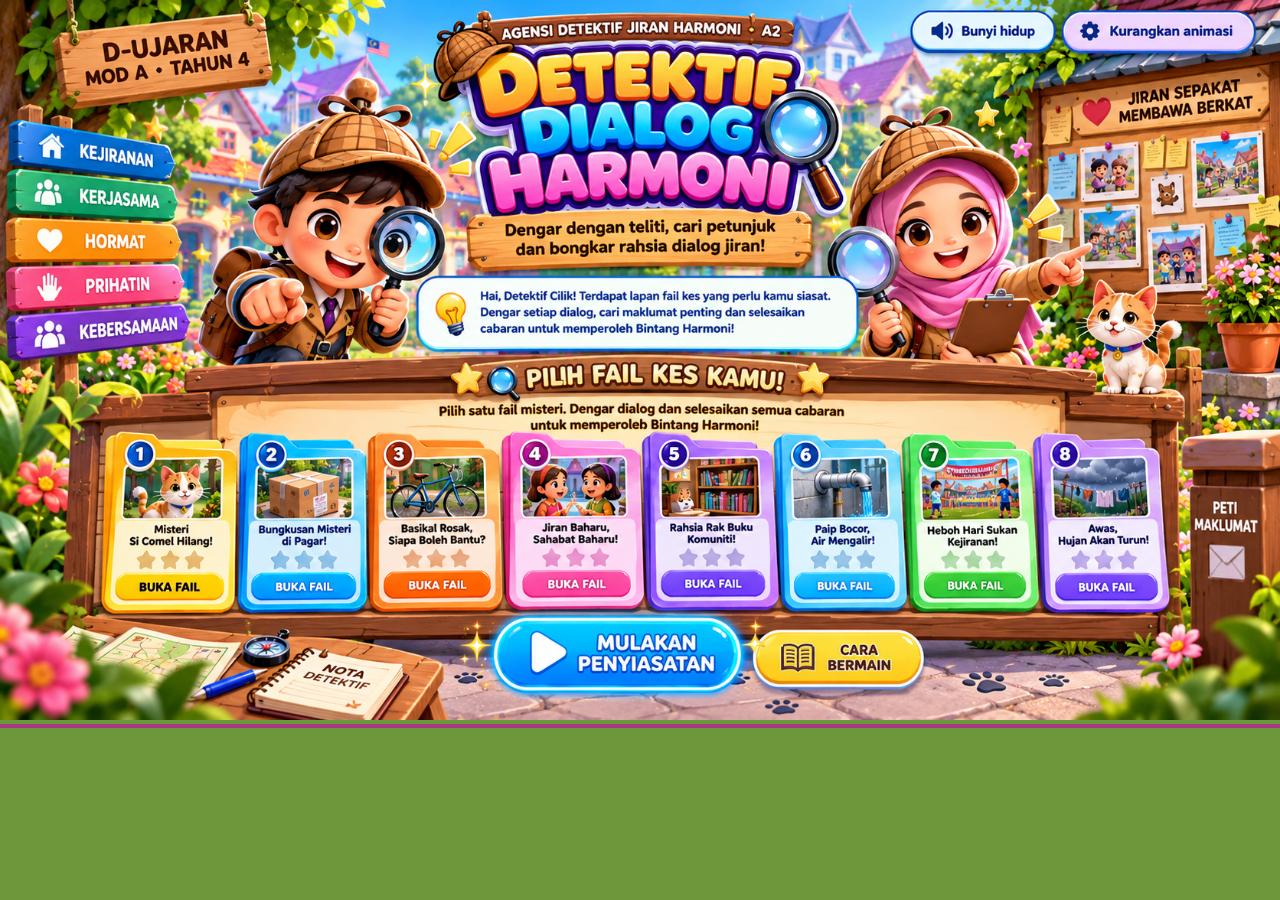
<file: a2/index.html>
<!doctype html>
<html lang="ms"><head><meta charset="utf-8"><meta name="viewport" content="width=device-width,initial-scale=1"><meta name="theme-color" content="#1557B0"><title>A2 — Detektif Dialog Harmoni | D-UJARAN</title><link rel="stylesheet" href="style.css?v=unit-worlds-1"><script defer src="data.js?v=unit-worlds-1"></script><script defer src="app.js?v=unit-worlds-1"></script></head>
<body><header class="topbar"><a class="brand" href="../index.html">D-UJARAN <span>MOD A · TAHUN 4</span></a><nav aria-label="Kawalan permainan"><button id="board-nav">▦ Fail kes</button><button id="mute" aria-pressed="false">🔊 Bunyi hidup</button><button id="motion" aria-pressed="false">✦ Kurangkan animasi</button><button id="teacher">⚙ Panel guru</button></nav></header><main id="app" tabindex="-1"></main><footer>BAHASA MELAYU TAHUN 4 · SP 1.1.2 · Jiran Sepakat Membawa Berkat</footer>
<dialog id="help"><h2>Cara menjadi detektif</h2><ol><li>Pilih mana-mana satu daripada lapan fail kes.</li><li>Dengar dialog. Buka teks jika kamu memerlukannya.</li><li>Jawab tiga soalan, pilih satu bukti dan bongkar maksud ujaran.</li><li>Jawapan pertama yang betul mendapat 20 markah. Jawapan dikunci selepas dipilih.</li><li>Semak penerangan dan ulang kaji tanpa mengubah markah asal.</li></ol><p>80–100: ★★★ · 60: ★★ · 20–40: ★ · 0: tiada bintang.</p><button class="primary close-dialog">Saya sudah bersedia!</button></dialog>
<dialog id="teacher-dialog"><h2>Studio audio guru</h2><p>Rakaman guru ialah sumber utama. Gunakan dua suara Bahasa Melayu Malaysia mengikut watak. Fail dimuat naik disimpan dalam pelayar ini sahaja, bukan dihantar ke pelayan.</p><div id="audio-fields"></div><p id="teacher-status" role="status"></p><h3>Gambar permainan</h3><p>Gambar utama dan gambar kecil fail menggunakan imej yang dibekalkan pengguna. Tiga gambar bukti berasingan bagi setiap unit masih boleh ditambah mengikut panduan aset.</p><a href="PANDUAN.md" target="_blank" rel="noopener">Buka panduan aset dan audio ↗</a><hr><button id="reset" class="danger">Padam kemajuan murid pada peranti ini</button><button class="primary close-dialog">Selesai</button></dialog>
<div id="toast" role="status" aria-live="polite"></div><audio id="dialog-audio" preload="none"></audio></body></html>
</file>
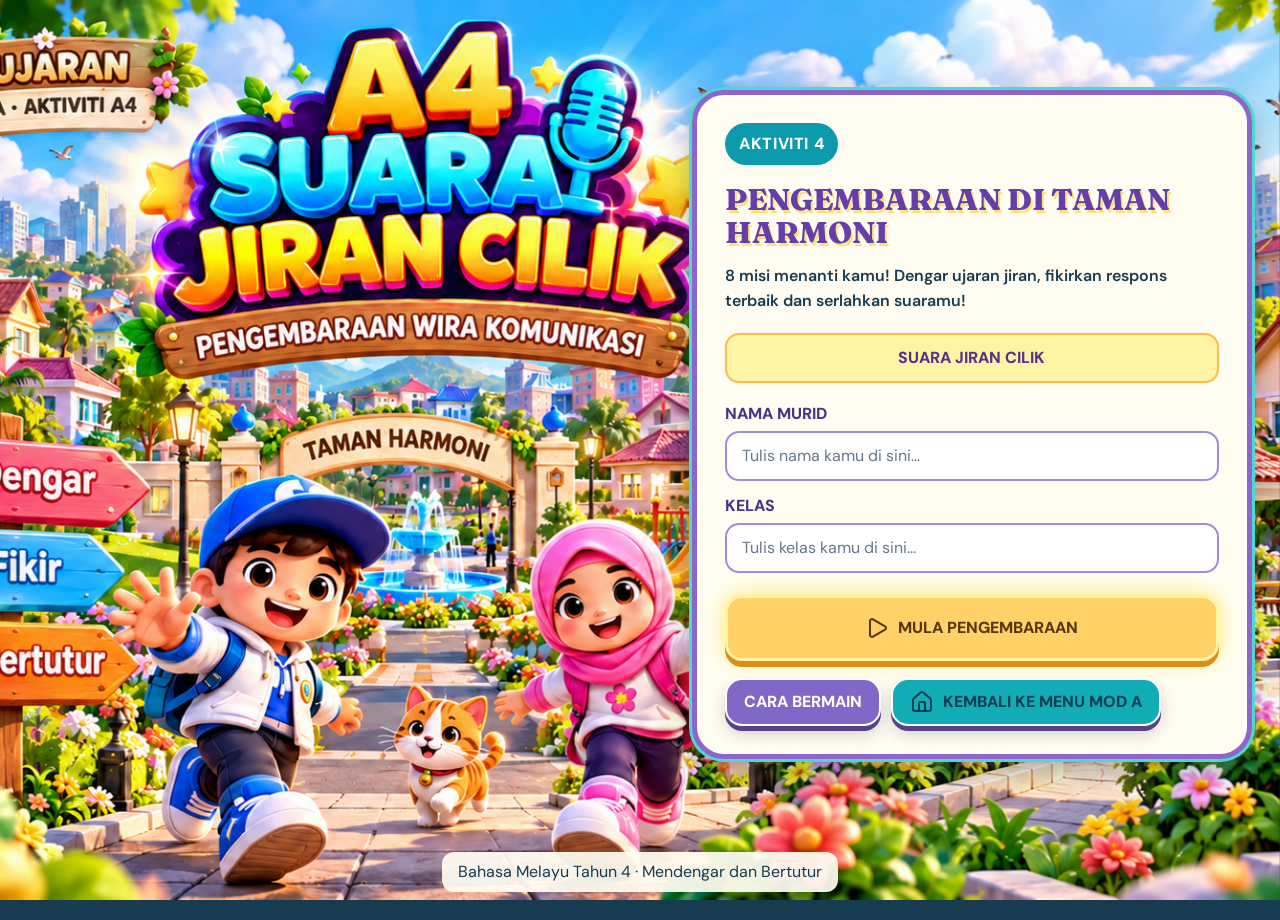
<file: a4-suara-jiran-cilik/index.html>
<!doctype html>
<html lang="ms"><head>
  <meta charset="UTF-8">
  <meta name="viewport" content="width=device-width, initial-scale=1">
  <title>A4 – Suara Jiran Cilik</title>
  <link rel="stylesheet" href="assets/fonts.css">
<link rel="stylesheet" href="assets/tailwind.css">
  <link rel="stylesheet" href="style.css">





 </head>
 <body data-template-id="__page-root" class="w-full" style="background: rgb(23, 59, 80);">
  <div class="app-shell"><img data-template-id="a4-background-image" class="canva-image a4-background" loading="eager" fetchpriority="high" src="assets/a4.png" alt="Ilustrasi berwarna-warni Taman Harmoni dengan rumah, taman permainan, bunga dan dua murid di hadapan">
   <div class="page-frame">
    <main>
     <p id="message" class="notice mb-5" role="status" aria-live="polite" hidden=""></p>
     <section id="opening" class="view opening-layout" aria-label="Pembukaan Aktiviti A4">
      <header class="hero-area">
       <div class="world-copy">
        <p data-template-id="brand" class="canva-text brand-pill" style="color: rgb(255, 255, 255); font-weight: 800; font-style: normal; font-size: 16px;">AKTIVITI A4</p>
        <h1 data-template-id="app-title" class="canva-text display hero-title" style="color: rgb(255, 242, 47); font-weight: 800; font-style: normal; font-size: 52px;">SUARA JIRAN CILIK</h1>
        <p data-template-id="subtitle" class="canva-text hero-subtitle" style="color: rgb(255, 255, 255); font-weight: 800; font-style: normal; font-size: 16px;">Pengembaraan di Taman Harmoni</p>
       </div>
      </header>
      <div data-template-id="welcome-panel" class="canva-panel game-card" style="background: rgb(255, 253, 241);">
       <p data-template-id="opening-kicker" class="canva-tag kicker" style="background: rgb(12, 155, 172); color: rgb(255, 255, 255); font-weight: 800; font-style: normal; font-size: 16px;">AKTIVITI 4</p>
       <h2 data-template-id="welcome-title" class="canva-text display welcome" style="color: rgb(101, 62, 170); font-weight: 800; font-style: normal; font-size: 30px;">PENGEMBARAAN DI TAMAN HARMONI</h2>
       <p data-template-id="welcome-description" class="canva-text description" style="color: rgb(23, 59, 80); font-weight: 600; font-style: normal; font-size: 16px;">8 misi menanti kamu! Dengar ujaran jiran, fikirkan respons terbaik dan serlahkan suaramu!</p>
       <p data-template-id="slogan" class="canva-text slogan" style="background: rgb(255, 243, 165); color: rgb(87, 50, 141); font-weight: 800; font-style: normal; font-size: 16px;">SUARA JIRAN CILIK</p>
       <form id="student-form" novalidate=""><label data-template-id="name-label" class="canva-text field-label" for="student-name" style="color: rgb(73, 52, 135); font-weight: 800; font-style: normal; font-size: 16px;">NAMA MURID</label> <input data-template-id="name-input" id="student-name" class="canva-input field" type="text" maxlength="80" autocomplete="name" required="" placeholder="Tulis nama kamu di sini..." style="background: rgb(255, 255, 255); color: rgb(23, 59, 80); font-weight: 400; font-style: normal; font-size: 16px;"> <label data-template-id="class-label" class="canva-text field-label" for="student-class" style="color: rgb(73, 52, 135); font-weight: 800; font-style: normal; font-size: 16px;">KELAS</label> <input data-template-id="class-input" id="student-class" class="canva-input field" type="text" maxlength="40" required="" placeholder="Tulis kelas kamu di sini..." style="background: rgb(255, 255, 255); color: rgb(23, 59, 80); font-weight: 400; font-style: normal; font-size: 16px;"> <button id="start-button" class="action start" type="submit"><i data-lucide="play" aria-hidden="true"></i><span data-template-id="start-label" class="canva-text" style="color: rgb(86, 54, 20); font-weight: 800; font-style: normal; font-size: 16px;">MULA PENGEMBARAAN</span></button>
       </form>
       <p id="form-message" class="notice inline-notice" role="alert" hidden=""></p>
       <div class="secondary-actions"><button data-template-id="how-button" id="how-button" class="canva-button action purple" type="button" aria-haspopup="dialog" style="background: rgb(128, 103, 200); color: rgb(255, 255, 255); font-weight: 800; font-style: normal; font-size: 16px;">CARA BERMAIN</button> <button id="return-opening" class="action turquoise" type="button"><i data-lucide="house" aria-hidden="true"></i><span data-template-id="return-opening-label" class="canva-text" style="color: rgb(7, 62, 83); font-weight: 800; font-style: normal; font-size: 16px;">KEMBALI KE MENU MOD A</span></button>
       </div>
      </div>
     </section>
     <section id="map-view" class="view" hidden="" aria-labelledby="map-title">
      <div class="section-card">
       <div class="flex flex-wrap justify-between items-start gap-4 mb-6">
        <div>
         <h2 data-template-id="map-title" id="map-title" class="canva-text display font-extrabold" style="color: rgb(0, 0, 0); font-weight: 800; font-style: normal; font-size: 45px;">PETA TAMAN HARMONI</h2>
         <p data-template-id="map-intro" class="canva-text mt-2" style="color: rgb(23, 59, 80); font-weight: 400; font-style: normal; font-size: 24px;">Pilih lokasi yang bercahaya. Selesaikan satu misi untuk membuka misi seterusnya!</p>
        </div><button data-template-id="gallery-map-button" id="gallery-map-button" class="canva-button action white" type="button" style="background: rgb(255, 255, 255); color: rgb(23, 65, 86); font-weight: 800; font-style: normal; font-size: 16px;">GALERI LENCANA</button>
       </div>
       <div class="flex justify-between font-extrabold mb-2">
        <span data-template-id="progress-label" class="canva-text" style="color: rgb(23, 59, 80); font-weight: 400; font-style: normal; font-size: 24px; letter-spacing: 0.415rem;">KEMAJUAN PENGEMBARAAN</span><span id="progress-count" aria-live="polite">0/8 MISI</span>
       </div>
       <div id="progress-bar" role="progressbar" aria-label="Kemajuan misi" aria-valuemin="0" aria-valuemax="8" aria-valuenow="0" class="w-full h-5 rounded-full bg-slate-200 overflow-hidden mb-7">
        <div id="progress-fill" class="h-full rounded-full bg-teal-500 transition-all duration-500" style="width:0%"></div>
       </div>
       <div id="locations" class="grid grid-cols-2 md:grid-cols-4 gap-4"></div>
       <div class="flex flex-wrap gap-3 mt-8">
        <button data-template-id="restart-button" id="restart-button" class="canva-button action gold" type="button" style="background: rgb(255, 209, 102); color: rgb(80, 59, 19); font-weight: 800; font-style: normal; font-size: 16px;">MULA SEMULA</button><button data-template-id="return-map" class="canva-button action turquoise return-mod-a" type="button" style="background: rgb(18, 172, 182); color: rgb(7, 62, 83); font-weight: 800; font-style: normal; font-size: 16px;">KEMBALI KE MENU MOD A</button>
       </div>
       <div id="restart-confirm" class="notice mt-5" hidden="">
        <p data-template-id="restart-question" class="canva-text mb-3" style="color: rgb(105, 77, 20); font-weight: 700; font-style: normal; font-size: 16px;">Padam nama, kelas, kemajuan dan lencana pada pelayar ini? Tindakan ini tidak boleh dibatalkan.</p>
        <div class="flex flex-wrap gap-2">
         <button data-template-id="restart-yes" id="restart-yes" class="canva-button action gold" type="button" style="background: rgb(255, 209, 102); color: rgb(80, 59, 19); font-weight: 800; font-style: normal; font-size: 16px;">YA, MULA SEMULA</button><button data-template-id="restart-no" id="restart-no" class="canva-button action white" type="button" style="background: rgb(255, 255, 255); color: rgb(23, 65, 86); font-weight: 800; font-style: normal; font-size: 16px;">BATAL</button>
        </div>
       </div>
      </div>
     </section>
     <section id="mission-view" class="view" hidden="" aria-labelledby="mission-name">
      <div class="flex flex-wrap gap-3 mb-5"><button data-template-id="mission-back" id="mission-back" class="canva-button action white" type="button" style="background: rgb(255, 255, 255); color: rgb(23, 65, 86); font-weight: 800; font-style: normal; font-size: 16px;">← KEMBALI KE PETA</button> <button id="teacher-open" class="action teacher-trigger" type="button" aria-haspopup="dialog"><i data-lucide="settings" aria-hidden="true"></i><span data-template-id="teacher-open-label" class="canva-text" style="color: rgb(255, 255, 255); font-weight: 800; font-style: normal; font-size: 16px;">PANEL GURU A4 ⚙️</span></button>
      </div>
      <div class="grid lg:grid-cols-[minmax(0,1fr)_minmax(0,1.3fr)] gap-5">
       <aside class="section-card text-center">
        <div id="mission-icon" class="text-6xl mb-3" aria-hidden="true"></div>
        <p id="mission-level" class="font-extrabold"></p>
        <h2 id="mission-name" class="display my-4"></h2>
        <p id="mission-place" class="font-bold"></p>
        <p id="mission-situation" class="mt-4"></p>
       </aside>
       <div class="section-card">
        <p id="stage-counter" class="font-extrabold text-teal-800"></p>
        <h2 id="stage-title" class="display my-3"></h2>
        <p data-template-id="speech-instruction" class="canva-text mb-4" style="color: rgb(23, 59, 80); font-weight: 400; font-style: normal; font-size: 16px;">Dengar ujaran jiran. Fikirkan respons yang sesuai, jelas dan sopan.</p>
        <blockquote id="mission-dialog" class="dialog-quote mb-4"></blockquote>
        <div id="speech-control" class="flex flex-wrap items-center gap-2 mb-4"><button id="listen-button" class="action turquoise" type="button"><span data-template-id="listen-button-label" class="canva-text" style="color: rgb(7, 62, 83); font-weight: 800; font-style: normal; font-size: 16px;">DENGAR UJARAN</span><span data-template-id="listen-stop-label" class="canva-text" hidden="" style="color: rgb(7, 62, 83); font-weight: 800; font-style: normal; font-size: 16px;">BERHENTI</span></button> <button id="relisten-button" class="action white" type="button"><span data-template-id="relisten-button-label" class="canva-text" style="color: rgb(23, 65, 86); font-weight: 800; font-style: normal; font-size: 16px;">DENGAR SEMULA</span><span data-template-id="relisten-stop-label" class="canva-text" hidden="" style="color: rgb(23, 65, 86); font-weight: 800; font-style: normal; font-size: 16px;">BERHENTI</span></button>
         <div class="wave" aria-hidden="true">
          <span></span><span></span><span></span><span></span><span></span>
         </div>
        </div>
        <p id="speech-status" class="font-bold mb-3" role="status" aria-live="polite"></p>
        <div id="stage-one-extra">
         <p data-template-id="practice-instruction" class="canva-text font-bold mb-3" style="color: rgb(23, 59, 80); font-weight: 700; font-style: normal; font-size: 16px;">Apakah respons yang sesuai? Fikir dan sebut jawapan kamu dengan jelas.</p><button data-template-id="hint-button" id="hint-button" class="canva-button action white" type="button" aria-expanded="false" style="background: rgb(255, 255, 255); color: rgb(23, 65, 86); font-weight: 800; font-style: normal; font-size: 16px;">PETUNJUK</button>
         <p id="hint-content" class="notice mt-3" hidden=""></p>
        </div>
        <div id="stage-two-extra" hidden="">
         <p data-template-id="challenge-instruction" class="canva-text font-bold mb-4" style="color: rgb(23, 59, 80); font-weight: 700; font-style: normal; font-size: 16px;">Berikan respons spontan dengan alasan atau cadangan yang munasabah. Tiada satu jawapan sahaja yang betul.</p>
         <fieldset class="space-y-3">
          <legend data-template-id="self-check-title" class="canva-text font-extrabold mb-2" style="color: rgb(23, 59, 80); font-weight: 800; font-style: normal; font-size: 16px;">SEMAKAN KENDIRI</legend> <label class="flex gap-3 items-start"><input class="self-check mt-1 w-5 h-5" type="checkbox"><span data-template-id="check-suitable" class="canva-text" style="color: rgb(23, 59, 80); font-weight: 400; font-style: normal; font-size: 16px;">Saya memberikan respons yang sesuai.</span></label> <label class="flex gap-3 items-start"><input class="self-check mt-1 w-5 h-5" type="checkbox"><span data-template-id="check-polite" class="canva-text" style="color: rgb(23, 59, 80); font-weight: 400; font-style: normal; font-size: 16px;">Saya menggunakan bahasa yang sopan.</span></label> <label class="flex gap-3 items-start"><input class="self-check mt-1 w-5 h-5" type="checkbox"><span data-template-id="check-clear" class="canva-text" style="color: rgb(23, 59, 80); font-weight: 400; font-style: normal; font-size: 16px;">Saya bertutur dengan jelas.</span></label>
         </fieldset>
        </div>
        <section id="recording-studio" class="studio" aria-labelledby="studio-title">
         <h3 data-template-id="studio-title" id="studio-title" class="canva-text font-extrabold text-[#553c9e]" style="color: rgb(85, 60, 158); font-weight: 800; font-style: normal; font-size: 19px;">🎙️ STUDIO SUARA WIRA KOMUNIKASI</h3>
         <p data-template-id="studio-instruction" class="canva-text mt-2" style="color: rgb(23, 59, 80); font-weight: 400; font-style: normal; font-size: 16px;">Tekan mikrofon, sebut respons kamu dengan jelas dan dengar semula rakaman!</p>
         <div class="flex items-center gap-5 my-4">
          <div class="studio-mic" aria-hidden="true">
           🎙️
          </div>
          <div>
           <div id="record-timer" class="font-extrabold text-2xl tabular-nums" aria-live="off">
            00:00
           </div>
           <div class="wave" aria-hidden="true">
            <span></span><span></span><span></span><span></span><span></span>
           </div>
          </div>
         </div>
         <p id="record-status" class="font-bold mb-3" role="status" aria-live="polite"></p>
         <p data-template-id="record-unavailable" id="record-unavailable" class="canva-text notice mb-3" hidden="" style="color: rgb(105, 77, 20); font-weight: 400; font-style: normal; font-size: 16px;">Rakaman mikrofon tidak tersedia dalam paparan ini. Sila buka aktiviti melalui laman HTTPS yang menyokong mikrofon.</p>
         <div id="record-controls" class="flex flex-wrap gap-2"><button data-template-id="record-start" id="record-start" class="canva-button action turquoise" type="button" style="background: rgb(18, 172, 182); color: rgb(7, 62, 83); font-weight: 800; font-style: normal; font-size: 16px;">MULA RAKAM 🎙️</button> <button data-template-id="record-stop" id="record-stop" class="canva-button action purple" type="button" hidden="" style="background: rgb(128, 103, 200); color: rgb(255, 255, 255); font-weight: 800; font-style: normal; font-size: 16px;">BERHENTI RAKAM ⏹️</button> <button data-template-id="record-play" id="record-play" class="canva-button action white" type="button" disabled="" style="background: rgb(255, 255, 255); color: rgb(23, 65, 86); font-weight: 800; font-style: normal; font-size: 16px;">DENGAR RAKAMAN ▶️</button> <button data-template-id="record-again" id="record-again" class="canva-button action white" type="button" disabled="" style="background: rgb(255, 255, 255); color: rgb(23, 65, 86); font-weight: 800; font-style: normal; font-size: 16px;">RAKAM SEMULA 🔄</button> <button data-template-id="record-download" id="record-download" class="canva-button action gold" type="button" disabled="" style="background: rgb(255, 209, 102); color: rgb(80, 59, 19); font-weight: 800; font-style: normal; font-size: 16px;">MUAT TURUN RAKAMAN ⬇️</button>
         </div>
         <audio id="record-preview" controls="" preload="metadata" hidden=""></audio>
         <p data-template-id="record-privacy" class="canva-text mt-4" style="color: rgb(23, 59, 80); font-weight: 400; font-style: normal; font-size: 16px;">Privasi: Rakaman tidak dimuat naik secara automatik dan hanya dimuat turun apabila kamu menekan butang muat turun. Rakaman dalam halaman ini hilang apabila halaman ditutup.</p>
        </section>
        <div class="notice mt-5">
         <p data-template-id="oral-notice" class="canva-text" style="color: rgb(105, 77, 20); font-weight: 400; font-style: normal; font-size: 16px;">Latihan lisan: sebut respons kamu dan rakam suara. Rakaman membuktikan latihan dibuat; aplikasi tidak menilai ketepatan pertuturan menggunakan AI.</p><label class="flex gap-3 items-start mt-3"><input id="spoken-check" class="mt-1 w-5 h-5" type="checkbox"><span data-template-id="spoken-label" class="canva-text" style="color: rgb(23, 59, 80); font-weight: 400; font-style: normal; font-size: 16px;">Saya sudah memberikan respons secara lisan untuk peringkat ini.</span></label>
        </div><button data-template-id="next-stage-button" id="next-stage" class="canva-button action gold mt-6 w-full" type="button" style="background: rgb(255, 209, 102); color: rgb(80, 59, 19); font-weight: 800; font-style: normal; font-size: 16px;">TERUSKAN CABARAN</button> <button data-template-id="complete-button" id="complete-mission" class="canva-button action gold mt-6 w-full" type="button" hidden="" style="background: rgb(255, 209, 102); color: rgb(80, 59, 19); font-weight: 800; font-style: normal; font-size: 16px;">SELESAIKAN MISI</button>
       </div>
      </div>
     </section>
     <section id="win-view" class="view" hidden="">
      <div class="section-card max-w-3xl mx-auto text-center">
       <div class="text-6xl mb-3" aria-hidden="true">
        🌟
       </div>
       <h2 data-template-id="win-title" class="canva-text display" style="color: rgb(23, 59, 80); font-weight: 800; font-style: normal; font-size: 24px;">TAHNIAH! MISI BERJAYA!</h2>
       <p data-template-id="win-description" class="canva-text mt-3" style="color: rgb(23, 59, 80); font-weight: 400; font-style: normal; font-size: 16px;">Kamu telah berlatih mendengar, berfikir dan bertutur dengan sopan!</p>
       <div id="won-badge" class="notice my-6"></div><button data-template-id="win-continue" id="win-continue" class="canva-button action gold" type="button" style="background: rgb(255, 209, 102); color: rgb(80, 59, 19); font-weight: 800; font-style: normal; font-size: 16px;">TERUSKAN PENGEMBARAAN</button>
      </div>
     </section>
     <section id="gallery-view" class="view" hidden="">
      <div class="section-card">
       <h2 data-template-id="gallery-title" class="canva-text display" style="color: rgb(23, 59, 80); font-weight: 800; font-style: normal; font-size: 24px;">GALERI LENCANA</h2>
       <p data-template-id="gallery-description" class="canva-text mt-2 mb-6" style="color: rgb(23, 59, 80); font-weight: 400; font-style: normal; font-size: 16px;">Setiap lencana meraikan usaha kamu menyelesaikan dua peringkat misi.</p>
       <div id="badges" class="grid grid-cols-2 md:grid-cols-4 gap-4"></div><button data-template-id="gallery-back" id="gallery-back" class="canva-button action white mt-6" type="button" style="background: rgb(255, 255, 255); color: rgb(23, 65, 86); font-weight: 800; font-style: normal; font-size: 16px;">KEMBALI</button>
      </div>
     </section>
     <section id="final-view" class="view" hidden="">
      <div class="section-card max-w-3xl mx-auto text-center">
       <div class="text-6xl mb-4" aria-hidden="true">
        🏆
       </div>
       <h2 data-template-id="final-title" class="canva-text display" style="color: rgb(23, 59, 80); font-weight: 800; font-style: normal; font-size: 24px;">TAHNIAH, WIRA SUARA HARMONI!</h2>
       <p data-template-id="final-description" class="canva-text my-5" style="color: rgb(23, 59, 80); font-weight: 400; font-style: normal; font-size: 16px;">Lapan misi telah selesai. Inilah sijil pencapaian kamu!</p><button data-template-id="show-certificate" id="show-certificate" class="canva-button action gold" type="button" style="background: rgb(255, 209, 102); color: rgb(80, 59, 19); font-weight: 800; font-style: normal; font-size: 16px;">LIHAT SIJIL</button>
      </div>
     </section>
     <section id="certificate-view" class="view" hidden="">
      <div id="certificate" class="section-card text-center">
       <div class="text-6xl" aria-hidden="true">
        🏆
       </div>
       <h2 data-template-id="cert-heading" class="canva-text display" style="color: rgb(23, 59, 80); font-weight: 800; font-style: normal; font-size: 24px;">SIJIL PENCAPAIAN</h2>
       <h3 data-template-id="cert-subheading" class="canva-text display mt-2" style="color: rgb(23, 59, 80); font-weight: 700; font-style: normal; font-size: 19px;">WIRA SUARA HARMONI</h3>
       <p data-template-id="cert-awarded" class="canva-text mt-8" style="color: rgb(23, 59, 80); font-weight: 400; font-style: normal; font-size: 16px;">Dengan bangganya sijil ini dianugerahkan kepada:</p>
       <p id="cert-name" class="display font-bold text-teal-700 my-4"></p>
       <p id="cert-class" class="font-bold"></p>
       <p data-template-id="cert-reason" class="canva-text max-w-3xl mx-auto my-8" style="color: rgb(23, 59, 80); font-weight: 400; font-style: normal; font-size: 16px;">Atas kejayaan melengkapkan 8 Misi Suara Jiran Cilik dalam aplikasi D-UJARAN serta menunjukkan usaha dalam aktiviti mendengar dan memberikan respons lisan.</p>
       <p data-template-id="cert-motto" class="canva-text font-extrabold" style="color: rgb(23, 59, 80); font-weight: 800; font-style: normal; font-size: 16px;">Dengar • Faham • Bertutur</p>
       <p data-template-id="cert-credit" class="canva-text mt-3" style="color: rgb(23, 59, 80); font-weight: 400; font-style: normal; font-size: 16px;">Dibangunkan oleh Cikgu Adibah Amani</p>
       <p id="cert-date" class="mt-3"></p>
      </div>
      <div class="flex flex-wrap justify-center gap-3 mt-7">
       <button data-template-id="print-button" id="print-button" class="canva-button action gold" type="button" style="background: rgb(255, 209, 102); color: rgb(80, 59, 19); font-weight: 800; font-style: normal; font-size: 16px;">CETAK SIJIL</button><button data-template-id="gallery-cert-button" id="gallery-cert-button" class="canva-button action white" type="button" style="background: rgb(255, 255, 255); color: rgb(23, 65, 86); font-weight: 800; font-style: normal; font-size: 16px;">LIHAT SEMUA LENCANA</button><button data-template-id="return-cert" class="canva-button action turquoise return-mod-a" type="button" style="background: rgb(18, 172, 182); color: rgb(7, 62, 83); font-weight: 800; font-style: normal; font-size: 16px;">KEMBALI KE MENU MOD A</button>
      </div>
     </section>
    </main>
    <footer class="mt-8 text-center">
     <p data-template-id="footer-text" class="canva-text inline-block rounded-xl px-4 py-2 bg-[#fffdf2ed]" style="color: rgb(23, 59, 80); font-weight: 400; font-style: normal; font-size: 16px;">Bahasa Melayu Tahun 4 · Mendengar dan Bertutur</p>
    </footer>
   </div>
  </div>
  <div id="how-overlay" class="overlay" hidden="">
   <div class="modal" role="dialog" aria-modal="true" aria-labelledby="how-title" tabindex="-1">
    <h2 data-template-id="how-title" id="how-title" class="canva-text display" style="color: rgb(101, 62, 170); font-weight: 800; font-style: normal; font-size: 24px;">CARA BERMAIN</h2>
    <ol class="mt-5 mb-6">
     <li data-template-id="how-step-one" class="canva-text" style="color: rgb(23, 59, 80); font-weight: 700; font-style: normal; font-size: 16px;">1. Dengar ujaran</li>
     <li data-template-id="how-step-two" class="canva-text" style="color: rgb(23, 59, 80); font-weight: 700; font-style: normal; font-size: 16px;">2. Fikirkan respons</li>
     <li data-template-id="how-step-three" class="canva-text" style="color: rgb(23, 59, 80); font-weight: 700; font-style: normal; font-size: 16px;">3. Rakam suara</li>
     <li data-template-id="how-step-four" class="canva-text" style="color: rgb(23, 59, 80); font-weight: 700; font-style: normal; font-size: 16px;">4. Selesaikan misi</li>
     <li data-template-id="how-step-five" class="canva-text" style="color: rgb(23, 59, 80); font-weight: 700; font-style: normal; font-size: 16px;">5. Kumpulkan lencana</li>
    </ol>
    <p data-template-id="mic-notice" class="canva-text notice mb-5" style="color: rgb(105, 77, 20); font-weight: 400; font-style: normal; font-size: 16px;">Rakaman mikrofon bergantung pada kebenaran pelayar dan sokongan HTTPS. Jika tidak tersedia, tiada rakaman palsu dibuat.</p><button data-template-id="how-close" id="how-close" class="canva-button action purple" type="button" style="background: rgb(128, 103, 200); color: rgb(255, 255, 255); font-weight: 800; font-style: normal; font-size: 16px;">TUTUP</button>
   </div>
  </div>
  <div id="teacher-overlay" class="overlay" hidden="">
   <div class="modal teacher-modal" role="dialog" aria-modal="true" aria-labelledby="teacher-title" tabindex="-1">
    <div class="flex flex-wrap justify-between gap-3 items-start">
     <div>
      <h2 data-template-id="teacher-title" id="teacher-title" class="canva-text display text-[#653eaa]" style="color: rgb(101, 62, 170); font-weight: 800; font-style: normal; font-size: 24px;">PUSAT KAWALAN AUDIO – CIKGU A4</h2>
      <p data-template-id="teacher-description" class="canva-text mt-2" style="color: rgb(23, 59, 80); font-weight: 400; font-style: normal; font-size: 16px;">Urus audio ujaran jiran untuk setiap misi pembelajaran.</p>
     </div><button data-template-id="teacher-close" id="teacher-close" class="canva-button action white" type="button" style="background: rgb(255, 255, 255); color: rgb(23, 65, 86); font-weight: 800; font-style: normal; font-size: 16px;">TUTUP PANEL</button>
    </div><label data-template-id="teacher-mission-label" class="canva-text field-label" for="teacher-mission" style="color: rgb(73, 52, 135); font-weight: 800; font-style: normal; font-size: 16px;">PILIH MISI</label> <select id="teacher-mission" class="field mb-2" size="8" aria-describedby="teacher-active-mission" aria-label="Pilih satu daripada lapan misi"></select>
    <p id="teacher-active-mission" class="notice mb-4" role="status" aria-live="polite"></p>
    <section class="studio" aria-labelledby="utterance-title">
     <div class="flex flex-wrap items-start justify-between gap-3">
      <div>
       <h3 data-template-id="utterance-title" id="utterance-title" class="canva-text font-extrabold text-[#553c9e]" style="color: rgb(85, 60, 158); font-weight: 800; font-style: normal; font-size: 19px;">TEKS UJARAN MISI</h3>
       <p data-template-id="utterance-instruction" class="canva-text mt-2" style="color: rgb(23, 59, 80); font-weight: 400; font-style: normal; font-size: 16px;">Pilih misi untuk membaca teks sebenar sebelum menyediakan rakaman Audio 1 dan Audio 2.</p>
      </div><button data-template-id="copy-utterance" id="copy-utterance" class="canva-button action turquoise" type="button" style="background: rgb(18, 172, 182); color: rgb(7, 62, 83); font-weight: 800; font-style: normal; font-size: 16px;">SALIN TEKS UJARAN</button>
     </div>
     <div id="utterance-tabs" class="flex flex-wrap gap-2 mt-4" role="tablist" aria-label="Pilih misi untuk teks ujaran"></div>
     <div class="grid md:grid-cols-2 gap-4 mt-4">
      <article class="slot-card">
       <h4 data-template-id="utterance-stage-one" class="canva-text font-extrabold" style="color: rgb(23, 59, 80); font-weight: 800; font-style: normal; font-size: 16px;">Peringkat 1 – Latihan Suara Harmoni</h4><textarea id="utterance-stage-one-text" class="field mt-2 min-h-[150px] resize-y" readonly="" aria-label="Teks ujaran Peringkat 1"></textarea>
      </article>
      <article class="slot-card">
       <h4 data-template-id="utterance-stage-two" class="canva-text font-extrabold" style="color: rgb(23, 59, 80); font-weight: 800; font-style: normal; font-size: 16px;">Peringkat 2 – Cabaran Wira Komunikasi</h4><textarea id="utterance-stage-two-text" class="field mt-2 min-h-[150px] resize-y" readonly="" aria-label="Teks ujaran Peringkat 2"></textarea>
      </article>
     </div>
     <p id="utterance-status" class="mt-3 font-bold" role="status" aria-live="polite"></p>
    </section>
    <div class="grid md:grid-cols-2 gap-4">
     <section class="slot-card" aria-labelledby="slot-1-title">
      <h3 data-template-id="slot-1-title" id="slot-1-title" class="canva-text font-extrabold text-[#553c9e]" style="color: rgb(85, 60, 158); font-weight: 800; font-style: normal; font-size: 19px;">AUDIO 1 – LATIHAN SUARA HARMONI</h3><label data-template-id="slot-1-file-label" class="canva-text field-label" for="slot-1-file" style="color: rgb(73, 52, 135); font-weight: 800; font-style: normal; font-size: 16px;">FAIL AUDIO MP3, WAV ATAU M4A</label> <input id="slot-1-file" class="field" type="file" accept=".mp3,.wav,.m4a,audio/mpeg,audio/wav,audio/mp4">
      <p id="slot-1-name" class="mt-2 break-all" aria-live="polite"></p>
      <audio id="slot-1-preview" controls="" preload="metadata" hidden=""></audio>
      <div class="flex flex-wrap gap-2 mt-3">
       <button data-template-id="slot-1-replace" id="slot-1-replace" class="canva-button action white" type="button" style="background: rgb(255, 255, 255); color: rgb(23, 65, 86); font-weight: 800; font-style: normal; font-size: 16px;">GANTI AUDIO</button><button data-template-id="slot-1-delete" id="slot-1-delete" class="canva-button action white" type="button" style="background: rgb(255, 255, 255); color: rgb(23, 65, 86); font-weight: 800; font-style: normal; font-size: 16px;">PADAM AUDIO</button>
      </div><label data-template-id="slot-1-url-label" class="canva-text field-label" for="slot-1-url" style="color: rgb(73, 52, 135); font-weight: 800; font-style: normal; font-size: 16px;">URL AUDIO HTTPS</label> <input id="slot-1-url" class="field" type="url" inputmode="url" placeholder="https://">
      <div class="flex flex-wrap gap-2 mt-3">
       <button data-template-id="slot-1-save" id="slot-1-save" class="canva-button action turquoise" type="button" style="background: rgb(18, 172, 182); color: rgb(7, 62, 83); font-weight: 800; font-style: normal; font-size: 16px;">SIMPAN PAUTAN</button><button data-template-id="slot-1-test" id="slot-1-test" class="canva-button action purple" type="button" style="background: rgb(128, 103, 200); color: rgb(255, 255, 255); font-weight: 800; font-style: normal; font-size: 16px;">UJI AUDIO</button>
      </div>
      <p id="slot-1-status" class="mt-3 font-bold" role="status" aria-live="polite"></p>
     </section>
     <section class="slot-card" aria-labelledby="slot-2-title">
      <h3 data-template-id="slot-2-title" id="slot-2-title" class="canva-text font-extrabold text-[#553c9e]" style="color: rgb(85, 60, 158); font-weight: 800; font-style: normal; font-size: 19px;">AUDIO 2 – CABARAN WIRA KOMUNIKASI</h3><label data-template-id="slot-2-file-label" class="canva-text field-label" for="slot-2-file" style="color: rgb(73, 52, 135); font-weight: 800; font-style: normal; font-size: 16px;">FAIL AUDIO MP3, WAV ATAU M4A</label> <input id="slot-2-file" class="field" type="file" accept=".mp3,.wav,.m4a,audio/mpeg,audio/wav,audio/mp4">
      <p id="slot-2-name" class="mt-2 break-all" aria-live="polite"></p>
      <audio id="slot-2-preview" controls="" preload="metadata" hidden=""></audio>
      <div class="flex flex-wrap gap-2 mt-3">
       <button data-template-id="slot-2-replace" id="slot-2-replace" class="canva-button action white" type="button" style="background: rgb(255, 255, 255); color: rgb(23, 65, 86); font-weight: 800; font-style: normal; font-size: 16px;">GANTI AUDIO</button><button data-template-id="slot-2-delete" id="slot-2-delete" class="canva-button action white" type="button" style="background: rgb(255, 255, 255); color: rgb(23, 65, 86); font-weight: 800; font-style: normal; font-size: 16px;">PADAM AUDIO</button>
      </div><label data-template-id="slot-2-url-label" class="canva-text field-label" for="slot-2-url" style="color: rgb(73, 52, 135); font-weight: 800; font-style: normal; font-size: 16px;">URL AUDIO HTTPS</label> <input id="slot-2-url" class="field" type="url" inputmode="url" placeholder="https://">
      <div class="flex flex-wrap gap-2 mt-3">
       <button data-template-id="slot-2-save" id="slot-2-save" class="canva-button action turquoise" type="button" style="background: rgb(18, 172, 182); color: rgb(7, 62, 83); font-weight: 800; font-style: normal; font-size: 16px;">SIMPAN PAUTAN</button><button data-template-id="slot-2-test" id="slot-2-test" class="canva-button action purple" type="button" style="background: rgb(128, 103, 200); color: rgb(255, 255, 255); font-weight: 800; font-style: normal; font-size: 16px;">UJI AUDIO</button>
      </div>
      <p id="slot-2-status" class="mt-3 font-bold" role="status" aria-live="polite"></p>
     </section>
    </div>
    <p data-template-id="teacher-privacy" class="canva-text notice mt-5" style="color: rgb(105, 77, 20); font-weight: 400; font-style: normal; font-size: 16px;">Privasi: Audio tempatan dalam satu pelayar tidak tersedia secara automatik kepada murid pada peranti lain. Untuk akses semua murid, gunakan URL HTTPS atau konfigurasi berpusat. Panel ini tidak mempunyai pengesahan akses.</p><button data-template-id="teacher-reset" id="teacher-reset" class="canva-button action gold mt-4" type="button" style="background: rgb(255, 209, 102); color: rgb(80, 59, 19); font-weight: 800; font-style: normal; font-size: 16px;">RESET AUDIO LALAI</button>
   </div>
  </div>
  <div id="confirm-overlay" class="overlay" hidden="">
   <div class="modal" role="dialog" aria-modal="true" aria-labelledby="confirm-title" tabindex="-1">
    <h2 data-template-id="confirm-title" id="confirm-title" class="canva-text display" style="color: rgb(101, 62, 170); font-weight: 800; font-style: normal; font-size: 24px;">SAHKAN TINDAKAN</h2>
    <p id="confirm-message" class="my-5"></p>
    <div class="flex flex-wrap gap-3">
     <button data-template-id="confirm-yes" id="confirm-yes" class="canva-button action gold" type="button" style="background: rgb(255, 209, 102); color: rgb(80, 59, 19); font-weight: 800; font-style: normal; font-size: 16px;">YA, TERUSKAN</button><button data-template-id="confirm-no" id="confirm-no" class="canva-button action white" type="button" style="background: rgb(255, 255, 255); color: rgb(23, 65, 86); font-weight: 800; font-style: normal; font-size: 16px;">BATAL</button>
    </div>
   </div>
  </div>
  <div id="confetti" class="confetti" aria-hidden="true"></div>


<script src="assets/lucide.min.js"></script><script src="app.js"></script></body></html>
</file>
<file: a2/style.css>
@font-face{font-family:'Fredoka';font-style:normal;font-weight:500;font-display:swap;src:url('assets/fonts/fredoka-latin-500-normal.woff2') format('woff2')}
@font-face{font-family:'Fredoka';font-style:normal;font-weight:600;font-display:swap;src:url('assets/fonts/fredoka-latin-600-normal.woff2') format('woff2')}
@font-face{font-family:'Fredoka';font-style:normal;font-weight:700;font-display:swap;src:url('assets/fonts/fredoka-latin-700-normal.woff2') format('woff2')}
@font-face{font-family:'Nunito';font-style:normal;font-weight:600;font-display:swap;src:url('assets/fonts/nunito-latin-600-normal.woff2') format('woff2')}
@font-face{font-family:'Nunito';font-style:normal;font-weight:700;font-display:swap;src:url('assets/fonts/nunito-latin-700-normal.woff2') format('woff2')}
@font-face{font-family:'Nunito';font-style:normal;font-weight:800;font-display:swap;src:url('assets/fonts/nunito-latin-800-normal.woff2') format('woff2')}
@font-face{font-family:'Nunito';font-style:normal;font-weight:900;font-display:swap;src:url('assets/fonts/nunito-latin-900-normal.woff2') format('woff2')}
:root{--blue:#1557b0;--cyan:#00bfff;--purple:#7444d4;--gold:#ffd447;--cream:#fff8e7;--ink:#153859;--mint:#65dbb5}*{box-sizing:border-box}body{margin:0;color:var(--ink);font:800 18px/1.55 Nunito,Arial,sans-serif;background:#e7f5ff;background-image:radial-gradient(circle at 10% 30%,#c5aeff80,transparent 35%),radial-gradient(circle at 95% 70%,#65dbb580,transparent 40%)}button,a,input{font:inherit}button,a{touch-action:manipulation}button{cursor:pointer;border:0;border-radius:16px;padding:12px 18px;min-height:48px;color:var(--ink);background:#fff;box-shadow:0 4px 0 #b8d0e2;transition:transform .16s,filter .16s}button:hover{filter:brightness(1.035);transform:translateY(-2px)}button:active{transform:translateY(3px);box-shadow:0 1px 0 #7997ae}button:disabled{opacity:.65;cursor:default;transform:none}button:focus-visible,a:focus-visible,input:focus-visible,main:focus-visible{outline:4px solid #a73b83;outline-offset:4px}a{color:#1557b0}h1,h2,h3,.display{font-family:Fredoka,Nunito,sans-serif;line-height:1.12}h1{font-size:clamp(36px,4.5vw,64px);margin:16px 0;letter-spacing:.02em}h2{font-size:clamp(30px,3vw,40px);margin:10px 0 22px}h3{font-size:25px;margin:12px 0}p{margin:12px 0}.topbar{padding:18px clamp(16px,4vw,64px);background:#fffdf4ed;display:flex;gap:20px;justify-content:space-between;align-items:center;border-bottom:4px solid white;position:relative;z-index:3}.brand{font:700 25px Fredoka,sans-serif;text-decoration:none;white-space:nowrap}.brand span{display:block;font:900 13px Nunito,sans-serif;letter-spacing:.13em}.topbar nav{display:flex;flex-wrap:wrap;gap:10px}.topbar button{font-size:15px;background:#e7f6ff}.topbar #motion{background:#e6dcff}.topbar #teacher{background:#fff0b2}main{min-height:75vh}.page{max-width:1240px;margin:auto;padding:36px 24px 60px;animation:enter .35s both}.hero{position:relative;overflow:hidden;min-height:700px;background:linear-gradient(#1557b07a,#1557b0b0),url('../assets/images/taman-harmoni.png') center/cover;color:white;display:grid;place-items:center;text-align:center;border-bottom:8px solid #ffd447}.hero-inner{max-width:980px;padding:42px 24px;position:relative;z-index:1}.eyebrow{letter-spacing:.16em;text-transform:uppercase;font-size:15px;font-weight:900}.hero h1{color:#ffd447;text-shadow:0 4px 0 #b05c17,0 7px 0 #183e79,0 10px 16px #092d60;-webkit-text-stroke:1px #fff1bd}.subtitle{font-size:clamp(20px,2.2vw,25px)}.message{background:#fff8e7;color:#19395a;border:3px solid white;border-radius:24px;padding:22px;box-shadow:0 8px 0 #073c7780;margin:28px auto;max-width:800px;font-size:21px}.actions{display:flex;flex-wrap:wrap;gap:16px;justify-content:center;margin:26px 0}.primary{background:linear-gradient(#47d9ff,#00bfff);color:#083c61;border:3px solid white;box-shadow:0 6px 0 #087bb6;font-weight:900}.gold{background:linear-gradient(#ffe894,#ffd447);border:3px solid white;box-shadow:0 6px 0 #b48015}.purple{background:#e0d4ff;box-shadow:0 5px 0 #9876d6}.secondary{background:#e5f3ff}.asset-note{font-size:14px;opacity:.9}.detective-slots{display:flex;justify-content:space-between;gap:20px;margin:18px auto;max-width:700px}.portrait{width:120px;height:120px;object-fit:contain}.portrait-placeholder{border:2px dashed #ffffff9c;border-radius:24px;padding:14px;background:#123b7266;max-width:220px;font-size:15px}.portrait-placeholder b{display:block;font-size:28px}.mini-files{display:flex;justify-content:center;gap:8px;flex-wrap:wrap}.mini-files span{background:#ffd447;color:#544010;border-radius:8px;padding:5px 12px;box-shadow:0 4px 0 #aa791c}.section-head{display:flex;justify-content:space-between;gap:24px;align-items:center}.tag{display:inline-block;background:#fff1b6;border:2px solid white;border-radius:50px;padding:7px 16px;color:#705009;font-size:16px}.total{background:var(--blue);color:white;padding:16px 22px;border-radius:20px;white-space:nowrap;box-shadow:0 5px 0 #0e3b7b}.case-grid{display:grid;grid-template-columns:repeat(4,minmax(0,1fr));gap:26px 22px;margin-top:38px}.case{--tint:#ffeaa0;background:var(--tint);border:3px solid white;border-radius:6px 24px 24px;box-shadow:0 8px 0 #183e7926,0 15px 30px #123c7412;position:relative;padding:15px;display:flex;flex-direction:column;margin-top:16px;transition:transform .2s}.case:before{content:'FAIL KES';position:absolute;top:-22px;left:-3px;padding:3px 14px;background:var(--tint);border:3px solid white;border-bottom:0;border-radius:12px 12px 0 0;font-size:12px;letter-spacing:.1em}.case:hover{transform:translateY(-6px) rotate(-.5deg)}.case h3{font-size:23px;min-height:78px}.case button{margin-top:auto;width:100%}.case .status{font-size:15px;margin:10px 0}.case-art{height:155px;border-radius:16px;overflow:hidden;background:#ffffff7a;display:grid;place-items:center;text-align:center}.case-art img{width:100%;height:100%;object-fit:cover}.art-placeholder{padding:12px;display:grid;place-items:center;text-align:center}.art-placeholder .symbol{font-size:48px;filter:drop-shadow(0 5px 2px #15385930)}.art-placeholder small{font-size:13px;line-height:1.3;max-width:260px}.stars{color:#805500;letter-spacing:.13em;font-size:24px}.progress{display:flex;gap:8px;margin:20px 0 28px;list-style:none;padding:0}.progress li{flex:1;padding:12px;border-radius:14px;background:#dbe8f4;font-size:16px}.progress .active{background:#1557b0;color:#fff;box-shadow:0 5px 0 #072e6b}.progress .done{background:#a5ebd5}.workspace{display:grid;grid-template-columns:minmax(260px,.85fr) minmax(0,1.3fr);gap:28px;align-items:start}.panel{background:#fffdf5;border:3px solid white;border-radius:28px;padding:28px;box-shadow:0 8px 0 #accadc,0 18px 40px #1e407715}.scene{background:linear-gradient(145deg,#bce8ff,#d6ccff);border:3px solid white;border-radius:26px;min-height:270px;overflow:hidden;display:grid;place-items:center}.scene img{width:100%;max-height:370px;object-fit:contain}.scene .symbol{font-size:85px}.characters{display:flex;gap:12px;margin-top:20px}.character{flex:1;border-radius:16px;padding:12px;background:#fff8e7;border:2px solid white;text-align:center;font-size:17px}.character:before{content:'💬';display:block;font-size:28px}.instruction{font-size:22px;line-height:1.55}.audio-box{background:#eaf5ff;border:2px solid #97d9f1;border-radius:20px;padding:18px;margin:20px 0}.audio-controls{display:flex;flex-wrap:wrap;gap:12px}.audio-controls button{font-size:17px}.audio-status{font-size:16px;min-height:26px}.wave{display:flex;gap:5px;height:28px;align-items:center;margin-bottom:12px}.wave i{background:#1557b0;width:6px;height:8px;border-radius:5px}.playing .wave i{animation:wave .65s infinite alternate}.wave i:nth-child(2n){animation-delay:.2s}.wave i:nth-child(3n){animation-delay:.45s}.transcript{background:white;border-radius:16px;padding:18px;margin-top:16px;font-size:21px;font-weight:700}.transcript p{padding:10px 0;border-bottom:1px solid #dbe8f4}.transcript b{color:#6a36a5}.question{border:3px solid #65cfc6;background:#fffdf5;border-radius:24px;padding:26px}.question-text{font-size:24px;font-weight:900}.options{display:grid;grid-template-columns:1fr 1fr;gap:16px;margin:22px 0}.option{background:#e6dcff;border:3px solid transparent;box-shadow:0 5px 0 #a7b9cb;text-align:left;font-size:20px;display:flex;gap:12px;align-items:center;min-height:90px}.option:nth-child(2){background:#d6f4e7}.option:nth-child(3){background:#fff0b2}.option:nth-child(4){background:#ffddec}.option span.letter{font-size:16px;background:#ffffffc9;border-radius:10px;padding:7px 11px}.option.selected{border-color:#1557b0}.option.correct{border-color:#168365;background:#d3f7e5}.option.wrong{border-color:#b35343;background:#ffe5dc}.option:disabled{opacity:1;color:#153859}.feedback{background:#e1f7ed;border-left:6px solid #13806a;border-radius:12px;padding:18px;font-size:19px}.feedback.missed{background:#fff0df;border-color:#bd642c}.feedback strong{display:block;font-size:23px}.evidence-options{grid-template-columns:repeat(3,minmax(0,1fr))}.evidence-options .option{display:block;text-align:center;padding:12px;font-size:18px}.evidence-options img{width:100%;aspect-ratio:4/3;object-fit:contain;border-radius:14px;background:white}.evidence-symbol{display:block;font-size:64px}.result{text-align:center;max-width:850px;margin:auto}.badge{font-size:90px;filter:drop-shadow(0 8px 0 #b88a1c);animation:bob 3s infinite}.score{font:700 80px Fredoka,sans-serif;color:#1557b0;line-height:1.1}.result .stars{font-size:54px}.result-list{text-align:left;margin:25px 0}.result-list div{padding:12px;border-bottom:1px solid #d7e3ef}.victory{background:linear-gradient(120deg,#ffe89e,#fff8e7);border:3px solid #ffd447;border-radius:24px;padding:25px;text-align:center;margin:26px 0}.confetti{position:fixed;inset:0;pointer-events:none;overflow:hidden;z-index:10}.confetti i{position:absolute;width:12px;height:20px;top:-30px;animation:fall 2.5s forwards}.nav-bottom{display:flex;justify-content:space-between;gap:16px;margin:28px 0}.danger{background:#ffe1df;color:#88382a;margin:15px 0}dialog{border:4px solid white;border-radius:28px;background:#fff8e7;color:var(--ink);max-width:780px;width:calc(100% - 32px);max-height:90vh;padding:28px;box-shadow:0 20px 80px #08295480}dialog::backdrop{background:#082954b8}dialog button.close-dialog{display:block;margin:24px 0 0 auto}dialog li{padding:8px;font-size:20px}.upload-row{padding:16px 0;border-bottom:1px solid #c6d5e3}.upload-row label{display:block;font-size:19px}.upload-row input{display:block;width:100%;font-size:16px;margin:10px 0}.upload-row small{display:block;font-size:14px}#toast{position:fixed;bottom:22px;left:50%;transform:translateX(-50%);max-width:90%;z-index:20;background:#153859;color:white;border-radius:16px;padding:12px 20px;display:none}#toast.visible{display:block}footer{text-align:center;background:#153859;color:white;padding:22px;font-size:14px;letter-spacing:.07em}.reduce-motion *,.reduce-motion *:before,.reduce-motion *:after{animation:none!important;transition:none!important;scroll-behavior:auto!important}@keyframes enter{from{opacity:0;transform:scale(.97) translateY(12px)}to{opacity:1;transform:none}}@keyframes bob{50%{transform:translateY(-8px)}}@keyframes wave{to{height:27px}}@keyframes fall{to{transform:translateY(110vh) rotate(540deg)}}[hidden]{display:none!important}@media(max-width:1050px){.case-grid{grid-template-columns:repeat(2,minmax(0,1fr))}.workspace{grid-template-columns:1fr}.topbar{align-items:flex-start}.case h3{min-height:52px}.scene{min-height:200px}.scene .symbol{font-size:60px}}@media(max-width:650px){body{font-size:17px}.topbar{padding:14px;display:block}.topbar nav{margin-top:14px}.topbar button{font-size:13px;padding:9px 11px}.page{padding:26px 16px}.hero{min-height:650px}.hero-inner{padding:26px 16px}.message{font-size:19px}.portrait-placeholder{font-size:13px}.case-grid{gap:28px 14px}.case{padding:12px}.case h3{font-size:21px;min-height:90px}.case-art{height:125px}.section-head{display:block}.total{display:inline-block;margin:12px 0}.panel,.question{padding:20px}.options,.evidence-options{grid-template-columns:1fr}.option{min-height:72px}.progress{gap:4px}.progress li{padding:10px 5px;font-size:12px;text-align:center}.instruction,.transcript{font-size:21px}.nav-bottom{flex-wrap:wrap}.evidence-options .option{display:grid;grid-template-columns:100px 1fr;gap:14px;align-items:center}.evidence-options img{width:100px}.result .score{font-size:64px}.detective-slots{gap:12px}}@media(prefers-reduced-motion:reduce){*{animation:none!important;transition:none!important}}
/* Label permainan kekal jelas pada skrin kecil. */
.asset-note,.eyebrow,.tag,.case .status,.art-placeholder small,.portrait-placeholder,.brand span,footer{font-size:16px}.topbar button{font-size:16px}.case:before{font-size:16px}.case-art{min-height:155px;height:auto}.art-placeholder{min-height:155px}
@media(max-width:650px){.topbar button{font-size:16px}.progress{display:grid;grid-template-columns:1fr 1fr}.progress li{font-size:16px}.portrait-placeholder{font-size:16px}.case-grid{grid-template-columns:1fr}.case h3{min-height:0}.case-art{min-height:150px}.case .status{font-size:16px}}

.upload-row small{font-size:16px}

/* Pembukaan A2: imej asal penuh, tanpa tindihan warna atau ketelusan. */
.hero.detective-home{display:block;place-items:normal;min-height:0;background:#d9f4ff;color:var(--ink);text-align:left;border-bottom:8px solid var(--gold)}
.hero-world{width:100%;position:relative;aspect-ratio:1672/941;background:#9de0ff url('assets/images/agensi-detektif.png') center/100% 100% no-repeat;isolation:isolate}
.hero-title{position:absolute;left:47%;top:5%;width:35%;text-align:center;color:#103969}
.hero-title h1{font-size:clamp(30px,3.5vw,66px);line-height:1.08;margin:15px -20px 18px;color:#ffd447;-webkit-text-stroke:1px #fff5cf;text-shadow:0 3px 0 #b45d0b,0 6px 0 #123e78,0 8px 0 white,0 11px 15px #1e4160}
.hero-title .subtitle{font-size:clamp(17px,1.35vw,24px);line-height:1.4;color:#113354;text-shadow:0 1px 0 white,1px 0 0 white,-1px 0 0 white,0 -1px 0 white;margin:0;font-weight:900}
.mission-label{display:inline-block;padding:7px 16px;background:#1557b0;color:white;border:2px solid white;border-radius:50px;box-shadow:0 4px 0 #0d397b;font-size:16px;letter-spacing:.08em}
.hero-console{display:grid;grid-template-columns:1.1fr 1fr;gap:36px;align-items:center;padding:32px clamp(24px,6vw,100px) 38px;background:#fff8e7;border-top:6px solid white;box-shadow:0 -8px 0 #e8ad32;position:relative}
.mission-copy h2{font-size:clamp(28px,2.6vw,40px);margin:12px 0 16px;color:#1557b0}.mission-copy p{font-size:19px;max-width:690px;line-height:1.6}.mission-copy .eyebrow{color:#7444d4;letter-spacing:.08em}.mission-launch{text-align:center}.mission-launch .actions{margin:22px 0 18px;gap:14px}.mission-launch .primary{padding:18px 24px;font-size:20px}.mission-launch .gold{font-size:18px;padding:15px 22px}.mission-reward{color:#694311;font-size:16px}.mission-launch .mini-files{gap:8px}.mission-launch .mini-files span{background:#ffd447;border:2px solid white;font-size:18px;padding:7px 11px;box-shadow:0 4px 0 #b88a1c}
@media(min-width:1800px){.hero-title{top:7%}}
@media(max-width:900px){.hero-title{position:static;width:100%;padding:24px 20px;background:#e5f5ff}.hero-world{aspect-ratio:auto;background-position:center top;background-size:100% auto;padding-top:56.28%}.hero-title h1{font-size:clamp(36px,6vw,52px);margin:20px 0}.hero-title .subtitle{font-size:21px}.hero-console{grid-template-columns:1fr;gap:18px;padding:28px 24px;text-align:center}.mission-copy p{margin:auto}.mission-copy .eyebrow{font-size:16px}.mission-label{font-size:16px}.mission-launch .actions{margin:22px 0}.mission-launch .primary,.mission-launch .gold{width:100%;max-width:420px}.mission-copy h2{font-size:32px}}

/* Gambar pengguna ialah keseluruhan reka bentuk utama; butang telus memadani kawasan asal. */
body.artwork-home{background:#6d973b}body.artwork-home>.topbar,body.artwork-home>footer{display:none}body.artwork-home main{min-height:0}.artwork-scroll{width:100%;overflow:auto}.artwork-canvas{position:relative;width:100%;min-width:960px;line-height:0}.home-art{display:block;width:100%;height:auto}.art-hotspot{position:absolute;display:block;background:transparent!important;border:0;border-radius:14px;padding:0;box-shadow:none!important;min-height:0;min-width:0;transform:none!important;cursor:pointer;line-height:normal;color:transparent}.art-hotspot:hover{background:transparent;filter:none;outline:3px solid #fff;outline-offset:-3px}.art-hotspot:focus-visible{outline:5px solid #fff;box-shadow:inset 0 0 0 9px #1557b0!important;outline-offset:-4px}.art-hotspot[aria-pressed="true"]{box-shadow:inset 0 0 0 4px #ff8cc8!important}.art-hotspot[data-complete="true"]{box-shadow:inset 0 0 0 4px #65dbb5!important}.selecting [data-open]{animation:case-invite 1s ease-out 1}.case-sprite{width:100%;background-repeat:no-repeat;border-radius:18px}.scene:has(.case-sprite){display:flex;align-items:center;padding:14px}.artwork-home .artwork-stage{animation:enter .3s both}@keyframes case-invite{50%{box-shadow:inset 0 0 0 5px #fff,inset 0 0 24px #ffd447!important}}

/* Bilik penyiasatan asal pengguna: latar semua kes dan laporan A2. */
body.case-room{background:#b67b43 var(--case-background,url('assets/images/latar-fail-kes.png')) center top/cover fixed no-repeat}
.case-room main{min-height:calc(100svh - 160px)}.case-room .page{max-width:1320px;padding-top:28px;padding-bottom:54px}.case-room .section-head{background:#fff8e7;border:3px solid white;border-radius:24px;padding:20px 24px;box-shadow:0 6px 0 #754521}.case-room .section-head h2{margin-bottom:0}.case-room .scene{background:#fff8e7;border-color:#fff;box-shadow:0 6px 0 #754521}.case-room .characters .character{background:#fff8e7}.case-room .progress li{border:2px solid white}.case-room .panel{box-shadow:0 8px 0 #754521,0 18px 40px #1e407715}
@media(max-width:650px){body.case-room{background-attachment:scroll}.case-room .section-head{padding:18px}.case-room .page{padding:20px 16px 40px}}
</file>
<file: a4-suara-jiran-cilik/assets/fonts.css>
@font-face{font-family:'DM Sans';font-style:normal;font-weight:400;font-display:swap;src:url('fonts/dm-sans-latin-400-normal.woff2') format('woff2')}
@font-face{font-family:'DM Sans';font-style:normal;font-weight:500;font-display:swap;src:url('fonts/dm-sans-latin-500-normal.woff2') format('woff2')}
@font-face{font-family:'DM Sans';font-style:normal;font-weight:600;font-display:swap;src:url('fonts/dm-sans-latin-600-normal.woff2') format('woff2')}
@font-face{font-family:'DM Sans';font-style:normal;font-weight:700;font-display:swap;src:url('fonts/dm-sans-latin-700-normal.woff2') format('woff2')}
@font-face{font-family:'DM Sans';font-style:normal;font-weight:800;font-display:swap;src:url('fonts/dm-sans-latin-800-normal.woff2') format('woff2')}
@font-face{font-family:'Fraunces';font-style:normal;font-weight:700;font-display:swap;src:url('fonts/fraunces-latin-700-normal.woff2') format('woff2')}
@font-face{font-family:'Fraunces';font-style:normal;font-weight:800;font-display:swap;src:url('fonts/fraunces-latin-800-normal.woff2') format('woff2')}
</file>
<file: a4-suara-jiran-cilik/style.css>
:root{--ink:#173b50;--teal:#12acb6;--purple:#8067c8;--gold:#ffd166}
    *{box-sizing:border-box}
    html,body{margin:0;width:100%}
    body{font-family:"DM Sans",sans-serif;color:var(--ink)}
    button,input,select{font:inherit}button{cursor:pointer}button:disabled{cursor:not-allowed;opacity:.55}
    :focus-visible{outline:4px solid #ee668f;outline-offset:4px}
    [hidden]{display:none!important}
    .a4-background{position:fixed;inset:0;width:100%;height:100%;object-fit:cover;object-position:center;z-index:-2;pointer-events:none}
    .app-shell{position:relative;isolation:isolate;width:100%;min-height:calc(100 * min(var(--vh, 1vh), 1vh));overflow:hidden}
    .page-frame{width:100%;max-width:1560px;margin:auto;padding:clamp(14px,2.2vw,32px)}
    .display{font-family:Fraunces,serif;line-height:1.12}
    .opening-layout{display:grid;grid-template-columns:minmax(0,1fr) minmax(0,560px);gap:clamp(18px,2.4vw,36px);align-items:center;min-height:calc(88 * min(var(--vh, 1vh), 1vh))}
    .opening-layout .hero-area{display:none}.opening-layout .game-card{grid-column:2;width:min(100%,560px);margin-left:auto;padding:clamp(18px,2.2vw,32px)}
    .hero-area{min-height:460px;display:flex;align-items:flex-start;padding:clamp(20px,3vw,42px)}
    .world-copy{max-width:720px;padding:clamp(18px,2.5vw,32px);border-radius:28px;background:#152934;box-shadow:0 14px 35px #102b35}
    .brand-pill{display:inline-block;border:2px solid #fff5bc;border-radius:12px;background:#987037;padding:7px 12px;color:#fff;font-weight:800;letter-spacing:.04em;font-size:13px}
    .hero-title{margin:18px 0 12px;color:#fff22f;font-weight:800;font-size:clamp(38px,4.4vw,70px);-webkit-text-stroke:1px #472c82;text-shadow:3px 4px 0 #802d72;overflow-wrap:anywhere}
    .hero-subtitle{display:inline-block;padding:8px 13px;border:2px solid #ffefbd;border-radius:14px;background:#8457b5;color:white;font-weight:800}
    .game-card{position:relative;border:5px solid #8d66cb;border-radius:32px;background:#fffdf1;padding:clamp(20px,2.7vw,40px);box-shadow:0 0 0 3px #50d7d2,0 12px 30px #173b5060}
    .kicker{display:inline-block;background:#0c9bac;color:white;padding:9px 14px;border-radius:30px;font-weight:800;font-size:13px;letter-spacing:.04em}
    .welcome{margin:18px 0 14px;color:#653eaa;text-shadow:2px 3px 0 #ffe178;font-weight:800}
    .description{line-height:1.55;font-weight:600}
    .slogan{margin:19px 0;padding:11px 13px;background:#fff3a5;border:2px solid #ffba47;border-radius:14px;color:#57328d;font-weight:800;text-align:center}
    .field-label{display:block;margin:13px 0 5px;color:#493487;font-weight:800}
    .field{width:100%;min-height:50px;border:2px solid #a18ae4;border-radius:14px;padding:11px 15px;background:#fff;color:#173b50}
    .field::placeholder{color:#65788c}
    .action{display:inline-flex;align-items:center;justify-content:center;gap:9px;min-height:48px;padding:10px 17px;border:2px solid #fff;border-radius:17px;font-weight:800;text-align:center;box-shadow:0 5px 0 #56418c,0 8px 15px #4b41723d;transition:transform .2s,box-shadow .2s}
    .action:hover:not(:disabled){transform:translateY(-3px);box-shadow:0 8px 0 #56418c,0 12px 18px #4b417244}
    .start{width:100%;min-height:66px;margin-top:22px;background:#ffd166;color:#563614;border:3px solid #fff3a4;box-shadow:0 6px 0 #dc8e1a,0 0 20px #ffe76a}
    .secondary-actions{display:flex;flex-wrap:wrap;gap:10px;margin-top:17px}
    .purple{background:#8067c8;color:white}.turquoise{background:#12acb6;color:#073e53}.white{background:white;color:#174156}.gold{background:#ffd166;color:#503b13}
    .notice{padding:12px 16px;border-radius:14px;background:rgba(255,242,196,.96);color:#694d14;font-weight:700}
    .inline-notice{margin-top:12px}
    .section-card{border:2px solid #a1d6d2;border-radius:26px;background:#fffdf2;padding:clamp(18px,2.5vw,32px);box-shadow:0 10px 0 #86c7c4a6,0 19px 30px #173b5050}
    .location{display:flex;flex-direction:column;align-items:flex-start;justify-content:space-between;gap:8px;min-height:155px;padding:17px;border:2px solid #157f91;border-radius:19px;background:#fff;color:var(--ink);text-align:left;box-shadow:5px 6px 0 #63adb3;transition:transform .2s}
    .location:hover:not(:disabled){transform:translateY(-4px)}.location.done{background:#fff5cf;border-color:#bc912e}
    .location-icon{font-size:35px}
    .dialog-quote{border-left:6px solid #15a7ad;border-radius:9px;background:#edfffb;padding:19px;font-weight:700}
    .overlay{position:fixed;inset:0;z-index:30;display:grid;place-items:center;padding:18px;background:#173b50b8}
    .modal{width:min(100%,520px);max-height:90%;overflow:auto;border:6px solid #8067c8;border-radius:28px;background:#fffdf1;padding:28px;box-shadow:0 12px 0 #41bfc5,0 25px 50px #132b5066}
    .teacher-modal{width:min(100%,960px);max-height:calc(88 * min(var(--vh, 1vh), 1vh))}
    .modal li{margin:9px 0;padding:9px 12px;border-radius:12px;background:#edfbf8;font-weight:700}
    .slot-card{border:2px solid #abe2dd;border-radius:18px;background:#f4fffd;padding:16px;min-width:0}
    .slot-card audio,.studio audio{display:block;width:100%;max-width:100%;margin-top:10px}
    .teacher-trigger{background:linear-gradient(120deg,#8067c8,#35c7c9);color:#fff}
    .studio{margin-top:18px;border:2px solid #8bded8;border-radius:22px;background:linear-gradient(135deg,#eefffc,#f1eafd 85%,#fff);padding:18px}
    .studio-mic{width:70px;height:70px;border-radius:50%;display:grid;place-items:center;background:#d8f7f3;color:#553c9e;font-size:34px;box-shadow:0 0 0 8px #bff3e987;transition:.25s}
    .studio.is-recording .studio-mic{background:#fa4058;color:white;animation:pulse 1s infinite}
    .wave{height:24px;display:flex;align-items:center;gap:4px}.wave span{width:5px;height:7px;background:#13aab4;border-radius:10px}
    .is-playing .wave span,.is-recording .wave span{animation:wave .65s ease-in-out infinite alternate}
    .wave span:nth-child(2),.wave span:nth-child(5){animation-delay:.16s}.wave span:nth-child(3){animation-delay:.3s}
    @keyframes wave{to{height:23px}}@keyframes pulse{50%{box-shadow:0 0 0 15px #fa405840}}
    .confetti{position:fixed;inset:0;z-index:40;pointer-events:none;overflow:hidden}
    .confetti span{position:absolute;top:-20px;width:9px;height:15px;animation:fall 3s linear forwards}
    @keyframes fall{to{transform:translateY(calc(110 * min(var(--vh, 1vh), 1vh))) rotate(580deg)}}
    @media(max-width:960px){.opening-layout{grid-template-columns:1fr;min-height:0}.opening-layout .game-card{grid-column:auto}.hero-area{min-height:250px}.game-card{max-width:760px;margin:0 auto;width:100%}}
    @media(max-width:600px){.hero-area{min-height:190px;padding:3px}.world-copy{padding:17px}.game-card{padding:20px}.secondary-actions .action{flex:1 1 180px}.teacher-modal{padding:16px}}
    @media print{.a4-background{position:fixed!important;print-color-adjust:exact;-webkit-print-color-adjust:exact}.view:not(#certificate-view),footer,#certificate-view>.flex,.confetti,.overlay{display:none!important}#certificate-view{display:block!important}.section-card{box-shadow:none}}
    @media(prefers-reduced-motion:reduce){*,*:before,*:after{animation-duration:.01ms!important;transition-duration:.01ms!important;scroll-behavior:auto!important}}

.a4-background{opacity:1} .page-frame{min-height:100vh} .section-card,.game-card{min-width:0;overflow-wrap:anywhere} button{max-width:100%} .progress-heading{overflow-wrap:anywhere}
@media(max-width:600px){[data-template-id="progress-label"]{font-size:16px!important;letter-spacing:.03em!important}#locations,#badges{grid-template-columns:1fr} .opening-layout{padding-top:38vh} }
@page{size:A4 landscape;margin:12mm}
@media print{.page-frame{min-height:0;padding:0} #certificate{padding:20px} #certificate-view{break-inside:avoid}}
</file>
